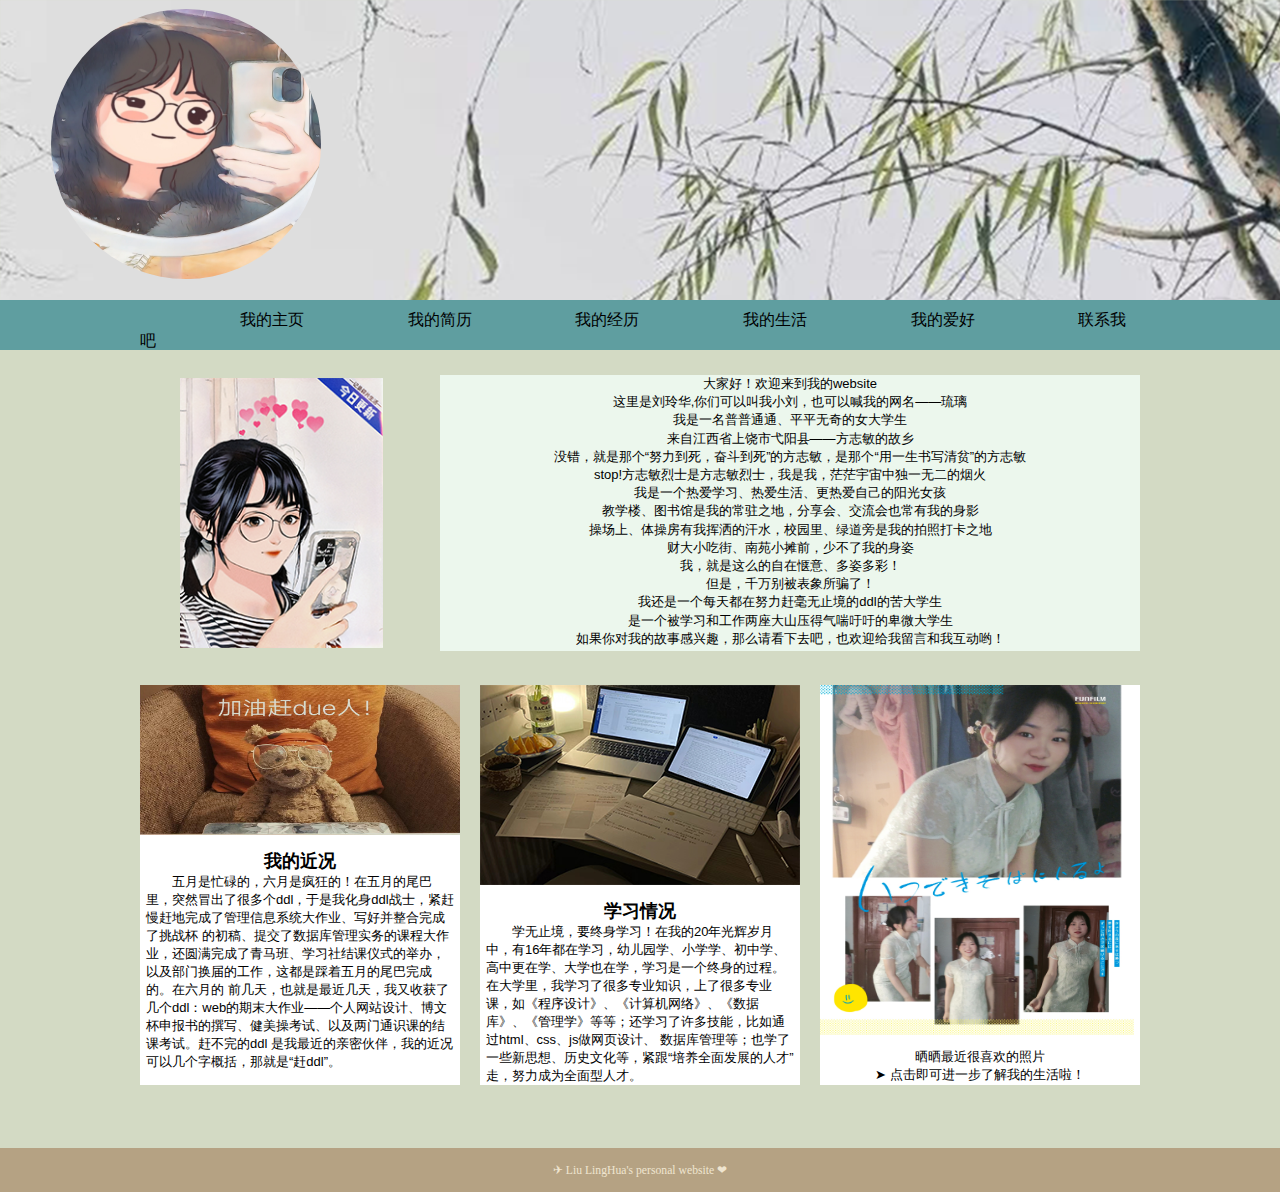
<file: index.html>
<!DOCTYPE html>
<html lang="en">
<head>
    <meta charset="UTF-8">
    <meta http-equiv="X-UA-Compatible" content="IE=edge">
    <meta name="viewport" content="width=device-width, initial-scale=1.0">
    <title>我的主页</title>
    <link rel="stylesheet" href="./css/index.css">
    <link rel="stylesheet" href="./css/导航栏.css">
    <!-- 同时使用多个样式表，最下面的样式表优先，一个样式表会覆盖它前面的样式表中的样式。 -->
</head>
<body>
    <!-- 页眉区 -->
    <header>
        <!-- logo采用定位布局中的固定定位，可以随页面上下移动而移动 -->
        <img id="logo" src="./images/logo.jpg">
    </header>
    <!-- 盒模型布局，将导航栏放在盒模型中 -->
    <div id="nav">
        <div class="inner">
              <!-- 导航栏 -->
              <nav>
                <ul>
                    <li><a href="./index.html">我的主页</a></li>
                    <li><a href="./html/简历.html">我的简历</a></li>
                    <li><a href="./html/经历.html">我的经历</a></li>
                    <li><a href="./html/生活.html">我的生活</a></li>
                    <li><a href="./html/爱好.html">我的爱好</a></li>
                    <li><a href="./html/联系.html">联系我吧</a></li>
                </ul>
            </nav>
        </div>
    </div>
    <!-- 主内容区 ，由两个大的div盒模型构成-->
    <!-- 盒模型布局，第一个内容块包含两个盒模型，分别存放图片和文字 -->
    <div id="container_1">
        <div class="inner">
            <!-- 第一个内容块中的第一个盒模型，存放图片 -->
            <div id="cont_1_1">
                <img src="./images/photo.png">
            </div>
            <!-- 第一个内容块中的第二个盒模型，存放文字 -->
            <div id="cont_1_2">
                大家好！欢迎来到我的website<br>
                这里是刘玲华,你们可以叫我小刘，也可以喊我的网名——琉璃<br>
                我是一名普普通通、平平无奇的女大学生<br>
                来自江西省上饶市弋阳县——方志敏的故乡<br>
                没错，就是那个“努力到死，奋斗到死”的方志敏，是那个“用一生书写清贫”的方志敏<br>
                stop!方志敏烈士是方志敏烈士，我是我，茫茫宇宙中独一无二的烟火<br>
                我是一个热爱学习、热爱生活、更热爱自己的阳光女孩<br>
                教学楼、图书馆是我的常驻之地，分享会、交流会也常有我的身影<br>
                操场上、体操房有我挥洒的汗水，校园里、绿道旁是我的拍照打卡之地<br>
                财大小吃街、南苑小摊前，少不了我的身姿<br>
                我，就是这么的自在惬意、多姿多彩！<br>
                但是，千万别被表象所骗了！<br>
                我还是一个每天都在努力赶毫无止境的ddl的苦大学生<br>
                是一个被学习和工作两座大山压得气喘吁吁的卑微大学生<br>
                如果你对我的故事感兴趣，那么请看下去吧，也欢迎给我留言和我互动哟！<br>
            </div>
        </div>
    </div>
    <!-- 盒模型布局，第二个内容块包含三个盒模型，每个盒模型由图片和段落文字构成 -->
    <div id="container_2">
        <div class="inner">
            <!-- 第二个内容块中的第一个盒模型，有一张图片、一个标题和一个p段落文字 -->
            <div id="cont_2_1">
                <div>
                    <img src="./images/ddl.png" width="320px" height="150px">
                    <h3>我的近况</h3>
                    <p class="content">五月是忙碌的，六月是疯狂的！在五月的尾巴里，突然冒出了很多个ddl，于是我化身ddl战士，紧赶慢赶地完成了管理信息系统大作业、写好并整合完成了挑战杯
                        的初稿、提交了数据库管理实务的课程大作业，还圆满完成了青马班、学习社结课仪式的举办，以及部门换届的工作，这都是踩着五月的尾巴完成的。在六月的
                        前几天，也就是最近几天，我又收获了几个ddl：web的期末大作业——个人网站设计、博文杯申报书的撰写、健美操考试、以及两门通识课的结课考试。赶不完的ddl
                        是我最近的亲密伙伴，我的近况可以几个字概括，那就是“赶ddl”。
                    </p>
                </div>
            </div>
            <!-- 第二个内容块中的第二个盒模型，有一张图片、一个标题和一个p段落文字 -->
            <div id="cont_2_2">
                <div>
                    <img src="./images/学习.png" width="320px" height="200px">
                    <h3>学习情况</h3>
                    <p class="content">学无止境，要终身学习！在我的20年光辉岁月中，有16年都在学习，幼儿园学、小学学、初中学、高中更在学、大学也在学，学习是一个终身的过程。
                    在大学里，我学习了很多专业知识，上了很多专业课，如《程序设计》、《计算机网络》、《数据库》、《管理学》等等；还学习了许多技能，比如通过html、css、js做网页设计、
                    数据库管理等；也学了一些新思想、历史文化等，紧跟“培养全面发展的人才”走，努力成为全面型人才。
                    </p>
                </div>
            </div>
            <!-- 第二个内容块中的第三个盒模型，有一张图片和一个p段落文字 -->
            <div id="cont_2_3">
                <img src="./images/照片.jpg">
                <p>
                    晒晒最近很喜欢的照片<br>
                    <a href="./html/生活.html">&#10148; 点击即可进一步了解我的生活啦！</a>
                    <!-- 设置超链接，跳转至“我的生活”页面，实现页面间的跳转 -->
                </p>
            </div>
        </div>
    </div>
    <!-- 页脚区，包含两个特殊符号 -->
    <footer>
        &#9992;  Liu LingHua's personal website  &#10084;
    </footer>
</body>
</html>
</file>
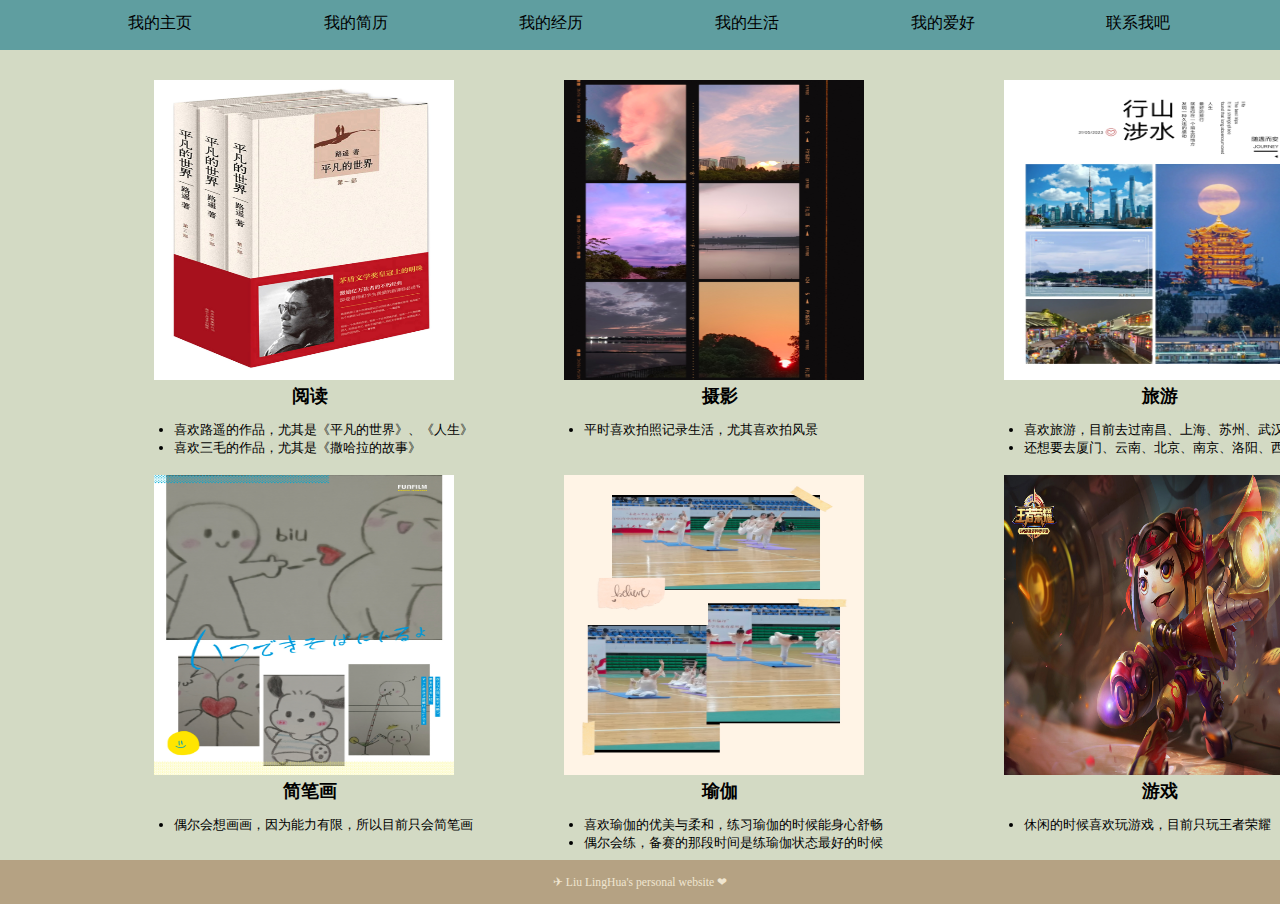
<file: html/爱好.html>
<!DOCTYPE html>
<html lang="en">
<head>
    <meta charset="UTF-8">
    <meta http-equiv="X-UA-Compatible" content="IE=edge">
    <meta name="viewport" content="width=device-width, initial-scale=1.0">
    <title>我的爱好</title>
    <link rel="stylesheet" href="../css/爱好.css">
    <link rel="stylesheet" href="../css/导航栏.css">
    <!-- 同时使用多个样式表，最下面的样式表优先，一个样式表会覆盖它前面的样式表中的样式。 -->
</head>
<body>
    <!-- 页眉区 -->
    <header>
        <div id="nav">
            <div class="inner">
                  <!-- 导航栏 -->
                  <nav>
                    <ul>
                        <li><a href="../index.html">我的主页</a></li>
                        <li><a href="./简历.html">我的简历</a></li>
                        <li><a href="./经历.html">我的经历</a></li>
                        <li><a href="./生活.html">我的生活</a></li>
                        <li><a href="./爱好.html">我的爱好</a></li>
                        <li><a href="./联系.html">联系我吧</a></li>
                    </ul>
                </nav>
            </div>
        </div>
    </header>
    <!-- 主内容区，盒模型布局，由一个大div包含6个小div盒模型构成。 -->
    <div id="container">
        <!-- 第一个div，由一个img图片、一个h3标题和一个ul无序列表构成 -->
        <div class="con1">
            <img src="../images/书.jpg">
            <h3>阅读</h3>
                <ul>
                    <li>喜欢路遥的作品，尤其是《平凡的世界》、《人生》</li>
                    <li>喜欢三毛的作品，尤其是《撒哈拉的故事》</li>
                </ul>
        </div>
        <!-- 第二个div，由一个img图片、一个h3标题和一个ul无序列表构成 -->
        <div class="con2">
            <img src="../images/摄影.jpg">
            <h3>摄影</h3>
            <ul>
                <li>平时喜欢拍照记录生活，尤其喜欢拍风景</li>
            </ul>
        </div>
        <!-- 第三个div，由一个img图片、一个h3标题和一个ul无序列表构成 -->
        <div class="con3">
            <img src="../images/旅游.jpg">
            <h3>旅游</h3>
            <ul>
                <li>喜欢旅游，目前去过南昌、上海、苏州、武汉、义乌</li>
                <li>还想要去厦门、云南、北京、南京、洛阳、西安旅游</li>
            </ul>
        </div>
        <!-- 第四个div，由一个img图片、一个h3标题和一个ul无序列表构成。且第四个div与第一个div有相似的位置 -->
        <div class="con1">
            <img src="../images/简笔画.jpg">
            <h3>简笔画</h3>
            <ul>
                <li>偶尔会想画画，因为能力有限，所以目前只会简笔画</li>
            </ul>
        </div>
        <!-- 第五个div，由一个img图片、一个h3标题和一个ul无序列表构成。且第五个div与第二个div有相似的位置 -->
        <div class="con2">
            <img src="../images/瑜伽.jpg">
            <h3>瑜伽</h3>
            <ul>
                <li>喜欢瑜伽的优美与柔和，练习瑜伽的时候能身心舒畅</li>
                <li>偶尔会练，备赛的那段时间是练瑜伽状态最好的时候</li>
            </ul>
        </div>
        <!-- 第六个div，由一个img图片、一个h3标题和一个ul无序列表构成。且第六个div与第三个div有相似的位置 -->
        <div class="con3">
            <img src="../images/游戏.jpg">
            <h3>游戏</h3>
            <ul>
                <li>休闲的时候喜欢玩游戏，目前只玩王者荣耀</li>
            </ul>
        </div>
    </div>
    <!-- 页脚区，包含两个特殊符号 -->
    <footer>
        &#9992;  Liu LingHua's personal website  &#10084;
    </footer>
</body>
</html>
</file>
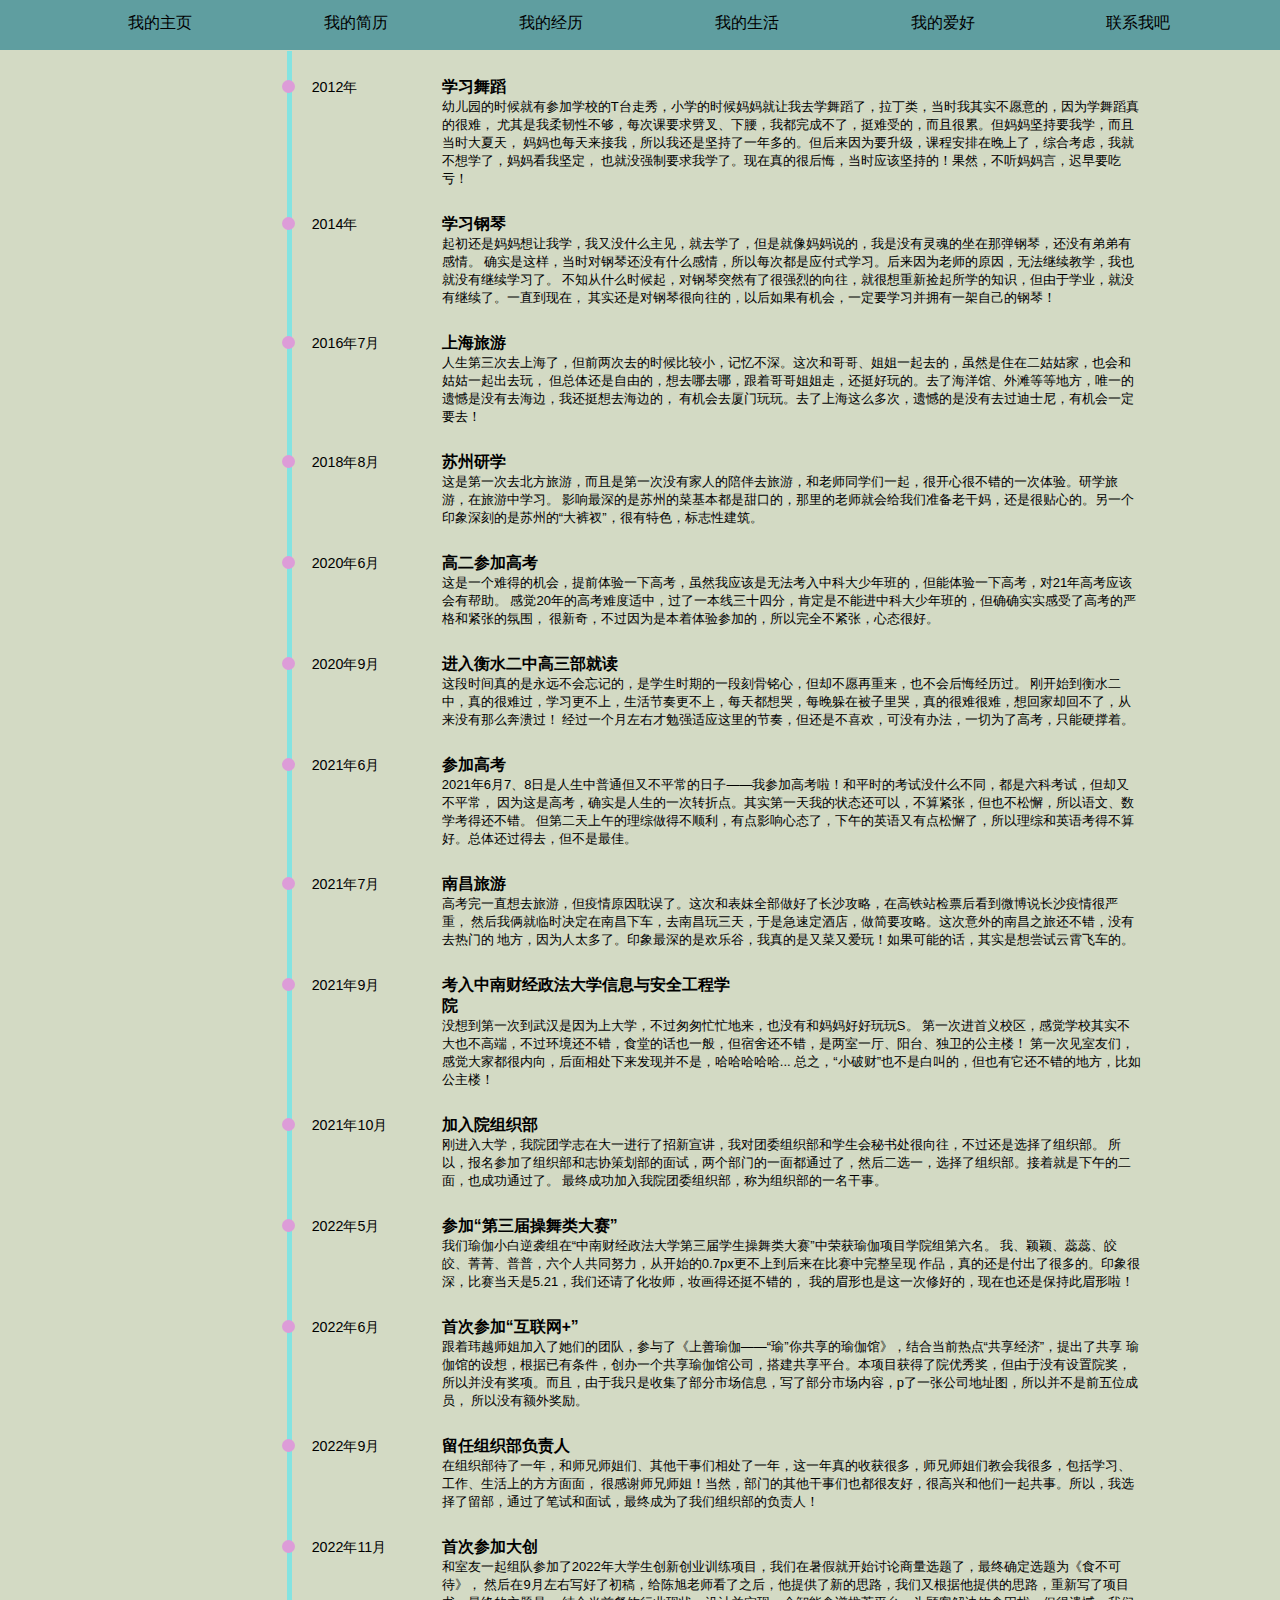
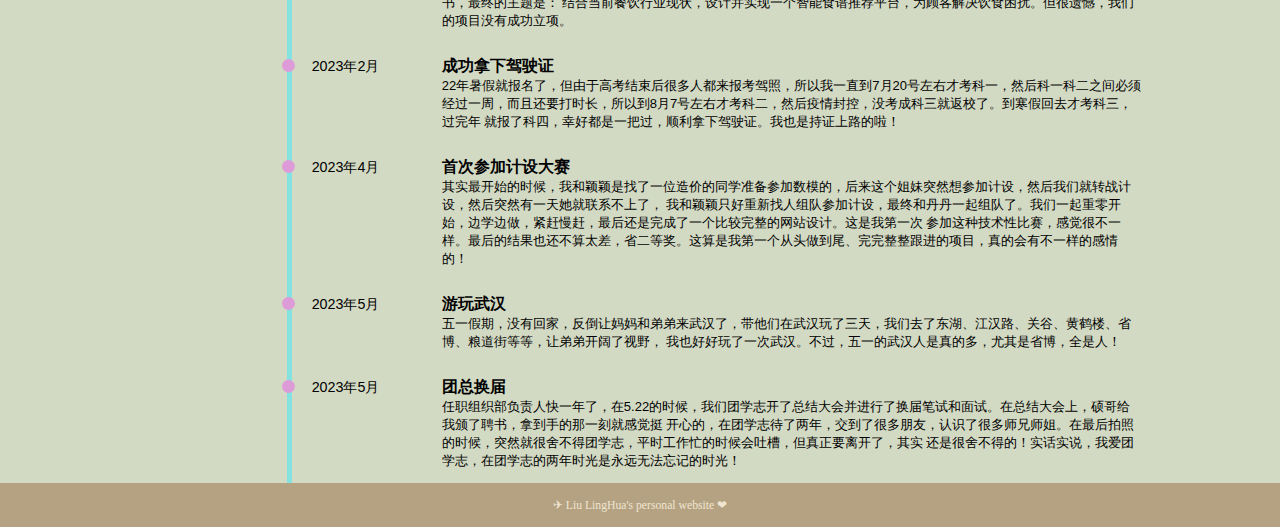
<file: html/经历.html>
<!DOCTYPE html>
<html lang="en">
<head>
    <meta charset="UTF-8">
    <meta http-equiv="X-UA-Compatible" content="IE=edge">
    <meta name="viewport" content="width=\, initial-scale=1.0">
    <title>个人经历</title>
    <link rel="stylesheet" href="../css/经历.css">
    <link rel="stylesheet" href="../css/导航栏.css">
    <!-- 同时使用多个样式表，最下面的样式表优先，一个样式表会覆盖它前面的样式表中的样式。 -->
</head>
<body>
    <!-- 页眉区 -->
    <header>
        <div id="nav">
            <div class="inner">
                  <!-- 导航栏 -->
                  <nav>
                    <ul>
                        <li><a href="../index.html">我的主页</a></li>
                        <li><a href="./简历.html">我的简历</a></li>
                        <li><a href="./经历.html">我的经历</a></li>
                        <li><a href="./生活.html">我的生活</a></li>
                        <li><a href="./爱好.html">我的爱好</a></li>
                        <li><a href="./联系.html">联系我吧</a></li>
                    </ul>
                </nav>
            </div>
        </div>
    </header>
    <!-- 主内容区——时间轴 ，通过一个时间轴来展示个人经历-->
    <!-- 盒模型布局 -->
    <div class="timeline-small-body">
        <!-- 时间轴整体用无序列表ul实现 -->
        <ul>
            <li>
                <!-- 每一个li中都有三个div盒子模型，分别存放时间轴上的点，时间，具体内容 -->
                <div class="dot"></div>
                <div class="date">2012年</div>
                <div class="content">
                    <!-- 存放具体内容的div盒子，又包括一个h3标题和一个段落p -->
                    <h3>学习舞蹈</h3>
                    <p>
                        幼儿园的时候就有参加学校的T台走秀，小学的时候妈妈就让我去学舞蹈了，拉丁类，当时我其实不愿意的，因为学舞蹈真的很难，
                        尤其是我柔韧性不够，每次课要求劈叉、下腰，我都完成不了，挺难受的，而且很累。但妈妈坚持要我学，而且当时大夏天，
                        妈妈也每天来接我，所以我还是坚持了一年多的。但后来因为要升级，课程安排在晚上了，综合考虑，我就不想学了，妈妈看我坚定，
                        也就没强制要求我学了。现在真的很后悔，当时应该坚持的！果然，不听妈妈言，迟早要吃亏！
                    </p>
                </div>
            </li>
            <!-- 以下的每一个li都和上面布局思想相同 -->
            <li>
                <div class="dot"></div>
                <div class="date">2014年</div>
                <div class="content">
                    <h3>学习钢琴</h3>
                    <p>
                        起初还是妈妈想让我学，我又没什么主见，就去学了，但是就像妈妈说的，我是没有灵魂的坐在那弹钢琴，还没有弟弟有感情。
                        确实是这样，当时对钢琴还没有什么感情，所以每次都是应付式学习。后来因为老师的原因，无法继续教学，我也就没有继续学习了。
                        不知从什么时候起，对钢琴突然有了很强烈的向往，就很想重新捡起所学的知识，但由于学业，就没有继续了。一直到现在，
                        其实还是对钢琴很向往的，以后如果有机会，一定要学习并拥有一架自己的钢琴！
                    </p>
                </div>
            </li>
            <li>
                <div class="dot"></div>
                <div class="date">2016年7月</div>
                <div class="content">
                    <h3>上海旅游</h3>
                    <p>
                        人生第三次去上海了，但前两次去的时候比较小，记忆不深。这次和哥哥、姐姐一起去的，虽然是住在二姑姑家，也会和姑姑一起出去玩，
                        但总体还是自由的，想去哪去哪，跟着哥哥姐姐走，还挺好玩的。去了海洋馆、外滩等等地方，唯一的遗憾是没有去海边，我还挺想去海边的，
                        有机会去厦门玩玩。去了上海这么多次，遗憾的是没有去过迪士尼，有机会一定要去！
                    </p>
                </div>
            </li>
            <li>
                <div class="dot"></div>
                <div class="date">2018年8月</div>
                <div class="content">
                    <h3>苏州研学</h3>
                    <p>
                        这是第一次去北方旅游，而且是第一次没有家人的陪伴去旅游，和老师同学们一起，很开心很不错的一次体验。研学旅游，在旅游中学习。
                        影响最深的是苏州的菜基本都是甜口的，那里的老师就会给我们准备老干妈，还是很贴心的。另一个印象深刻的是苏州的“大裤衩”，很有特色，标志性建筑。
                    </p>
                </div>
            </li>
            <li>
                <div class="dot"></div>
                <div class="date">2020年6月</div>
                <div class="content">
                    <h3>高二参加高考</h3>
                    <p>
                        这是一个难得的机会，提前体验一下高考，虽然我应该是无法考入中科大少年班的，但能体验一下高考，对21年高考应该会有帮助。
                        感觉20年的高考难度适中，过了一本线三十四分，肯定是不能进中科大少年班的，但确确实实感受了高考的严格和紧张的氛围，
                        很新奇，不过因为是本着体验参加的，所以完全不紧张，心态很好。
                    </p>
                </div>
            </li>
            <li>
                <div class="dot"></div>
                <div class="date">2020年9月</div>
                <div class="content">
                    <h3>进入衡水二中高三部就读</h3>
                    <p>
                        这段时间真的是永远不会忘记的，是学生时期的一段刻骨铭心，但却不愿再重来，也不会后悔经历过。
                        刚开始到衡水二中，真的很难过，学习更不上，生活节奏更不上，每天都想哭，每晚躲在被子里哭，真的很难很难，想回家却回不了，从来没有那么奔溃过！
                        经过一个月左右才勉强适应这里的节奏，但还是不喜欢，可没有办法，一切为了高考，只能硬撑着。
                    </p>
                </div>
            </li>
            <li>
                <div class="dot"></div>
                <div class="date">2021年6月</div>
                <div class="content">
                    <h3>参加高考</h3>
                    <p>
                        2021年6月7、8日是人生中普通但又不平常的日子——我参加高考啦！和平时的考试没什么不同，都是六科考试，但却又不平常，
                        因为这是高考，确实是人生的一次转折点。其实第一天我的状态还可以，不算紧张，但也不松懈，所以语文、数学考得还不错。
                        但第二天上午的理综做得不顺利，有点影响心态了，下午的英语又有点松懈了，所以理综和英语考得不算好。总体还过得去，但不是最佳。
                    </p>
                </div>
            </li>
            <li>
                <div class="dot"></div>
                <div class="date">2021年7月</div>
                <div class="content">
                    <h3>南昌旅游</h3>
                    <p>
                        高考完一直想去旅游，但疫情原因耽误了。这次和表妹全部做好了长沙攻略，在高铁站检票后看到微博说长沙疫情很严重，
                        然后我俩就临时决定在南昌下车，去南昌玩三天，于是急速定酒店，做简要攻略。这次意外的南昌之旅还不错，没有去热门的
                        地方，因为人太多了。印象最深的是欢乐谷，我真的是又菜又爱玩！如果可能的话，其实是想尝试云霄飞车的。
                    </p>
                </div>
            </li>
            <li>
                <div class="dot"></div>
                <div class="date">2021年9月</div>
                <div class="content">
                    <h3>考入中南财经政法大学信息与安全工程学院</h3>
                    <p>
                        没想到第一次到武汉是因为上大学，不过匆匆忙忙地来，也没有和妈妈好好玩玩S。
                        第一次进首义校区，感觉学校其实不大也不高端，不过环境还不错，食堂的话也一般，但宿舍还不错，是两室一厅、阳台、独卫的公主楼！
                        第一次见室友们，感觉大家都很内向，后面相处下来发现并不是，哈哈哈哈哈...
                        总之，“小破财”也不是白叫的，但也有它还不错的地方，比如公主楼！
                    </p>
                </div>
            </li>
            <li>
                <div class="dot"></div>
                <div class="date">2021年10月</div>
                <div class="content">
                    <h3>加入院组织部</h3>
                    <p>
                        刚进入大学，我院团学志在大一进行了招新宣讲，我对团委组织部和学生会秘书处很向往，不过还是选择了组织部。
                        所以，报名参加了组织部和志协策划部的面试，两个部门的一面都通过了，然后二选一，选择了组织部。接着就是下午的二面，也成功通过了。
                        最终成功加入我院团委组织部，称为组织部的一名干事。
                    </p>
                </div>
            </li>
            <li>
                <div class="dot"></div>
                <div class="date">2022年5月</div>
                <div class="content">
                    <h3>参加“第三届操舞类大赛”</h3>
                    <p>
                        我们瑜伽小白逆袭组在“中南财经政法大学第三届学生操舞类大赛”中荣获瑜伽项目学院组第六名。
                        我、颖颖、蕊蕊、皎皎、菁菁、普普，六个人共同努力，从开始的0.7px更不上到后来在比赛中完整呈现
                        作品，真的还是付出了很多的。印象很深，比赛当天是5.21，我们还请了化妆师，妆画得还挺不错的，
                        我的眉形也是这一次修好的，现在也还是保持此眉形啦！
                    </p>
                </div>
            </li>
            <li>
                <div class="dot"></div>
                <div class="date">2022年6月</div>
                <div class="content">
                    <h3>首次参加“互联网+”</h3>
                    <p>跟着玮越师姐加入了她们的团队，参与了《上善瑜伽——“瑜”你共享的瑜伽馆》，结合当前热点“共享经济”，提出了共享
                        瑜伽馆的设想，根据已有条件，创办一个共享瑜伽馆公司，搭建共享平台。本项目获得了院优秀奖，但由于没有设置院奖，
                        所以并没有奖项。而且，由于我只是收集了部分市场信息，写了部分市场内容，p了一张公司地址图，所以并不是前五位成员，
                        所以没有额外奖励。
                    </p>
                </div>
            </li>
            <li>
                <div class="dot"></div>
                <div class="date">2022年9月</div>
                <div class="content">
                    <h3>留任组织部负责人</h3>
                    <p>在组织部待了一年，和师兄师姐们、其他干事们相处了一年，这一年真的收获很多，师兄师姐们教会我很多，包括学习、工作、生活上的方方面面，
                        很感谢师兄师姐！当然，部门的其他干事们也都很友好，很高兴和他们一起共事。所以，我选择了留部，通过了笔试和面试，最终成为了我们组织部的负责人！
                    </p>
                </div>
            </li>
            <li>
                <div class="dot"></div>
                <div class="date">2022年11月</div>
                <div class="content">
                    <h3>首次参加大创</h3>
                    <p>
                        和室友一起组队参加了2022年大学生创新创业训练项目，我们在暑假就开始讨论商量选题了，最终确定选题为《食不可待》，
                        然后在9月左右写好了初稿，给陈旭老师看了之后，他提供了新的思路，我们又根据他提供的思路，重新写了项目书，最终的主题是：
                        结合当前餐饮行业现状，设计并实现一个智能食谱推荐平台，为顾客解决饮食困扰。但很遗憾，我们的项目没有成功立项。
                    </p>
                </div>
            </li>
            <li>
                <div class="dot"></div>
                <div class="date">2023年2月</div>
                <div class="content">
                    <h3>成功拿下驾驶证</h3>
                    <p>22年暑假就报名了，但由于高考结束后很多人都来报考驾照，所以我一直到7月20号左右才考科一，然后科一科二之间必须
                        经过一周，而且还要打时长，所以到8月7号左右才考科二，然后疫情封控，没考成科三就返校了。到寒假回去才考科三，过完年
                        就报了科四，幸好都是一把过，顺利拿下驾驶证。我也是持证上路的啦！
                    </p>
                </div>
            </li>
            <li>
                <div class="dot"></div>
                <div class="date">2023年4月</div>
                <div class="content">
                    <h3>首次参加计设大赛</h3>
                    <p>其实最开始的时候，我和颖颖是找了一位造价的同学准备参加数模的，后来这个姐妹突然想参加计设，然后我们就转战计设，然后突然有一天她就联系不上了，
                        我和颖颖只好重新找人组队参加计设，最终和丹丹一起组队了。我们一起重零开始，边学边做，紧赶慢赶，最后还是完成了一个比较完整的网站设计。这是我第一次
                        参加这种技术性比赛，感觉很不一样。最后的结果也还不算太差，省二等奖。这算是我第一个从头做到尾、完完整整跟进的项目，真的会有不一样的感情的！
                    </p>
                </div>
            </li>
            <li>
                <div class="dot"></div>
                <div class="date">2023年5月</div>
                <div class="content">
                    <h3>游玩武汉</h3>
                    <p>五一假期，没有回家，反倒让妈妈和弟弟来武汉了，带他们在武汉玩了三天，我们去了东湖、江汉路、关谷、黄鹤楼、省博、粮道街等等，让弟弟开阔了视野，
                        我也好好玩了一次武汉。不过，五一的武汉人是真的多，尤其是省博，全是人！
                    </p>
                </div>
            </li>
            <li>
                <div class="dot"></div>
                <div class="date">2023年5月</div>
                <div class="content">
                    <h3>团总换届</h3>
                    <p>
                        任职组织部负责人快一年了，在5.22的时候，我们团学志开了总结大会并进行了换届笔试和面试。在总结大会上，硕哥给我颁了聘书，拿到手的那一刻就感觉挺
                        开心的，在团学志待了两年，交到了很多朋友，认识了很多师兄师姐。在最后拍照的时候，突然就很舍不得团学志，平时工作忙的时候会吐槽，但真正要离开了，其实
                        还是很舍不得的！实话实说，我爱团学志，在团学志的两年时光是永远无法忘记的时光！
                    </p>
                </div>
            </li>
        </ul>
    </div>
    <!-- 页脚区，包含两个特殊符号 -->
    <footer>
        &#9992;  Liu LingHua's personal website  &#10084;
    </footer>
</body>
</html>
</file>
<file: css/index.css>
body{
    /* 设置背景颜色 */
    background-color: rgb(211, 218, 196);
     /*页面的初始化：页面上下左右存在空隙，因为页面默认margin=8px，所以将默认的margin去掉即可，即设置body的margin=0px。*/
    margin: 0px; 
    /* 设置字体和大小，采用缩写的方式写 */
    font: small sans-serif;  
}
/* 标签选择器 */
footer {
    background-color:rgb(181, 162, 131);
    /* 设置字体颜色 */
    color:  #efe5d0;
    /* 设置字体大小为相对body的字体大小的90%，并设置为斜体 */
    font: 90% italic;
    /* 调整文字内容的位置，并使其居中 */
    padding:15px;
    margin: 0px;
    text-align:center;
    /* 页脚两边均不允许有浮动元素，如果有，页脚会下移，直到其左右两边没有浮动元素为止。 */
    clear: both;
  }
header{
    height: 300px;
    /* 添加背景图片，且背景图在背景颜色之上 */
    background-image: url(../images/header.png) ;
    /* 因为背景图像会自动重复插入，所以需要设置不重复 */
    background-repeat: no-repeat;
}
a{
    /* 修改超链接的字体颜色为黑色 */
    color: black;
    /* 删除超链接的下划线 */
    text-decoration: none;
}
/* 针对导航区中的ul标签进行修改，所以需要加上父元素navS */
nav ul{
    /* 去掉列表项前的小圆点 */
    list-style-type: none;
    margin: 0;
    padding-top: 7px;
}
nav ul li{
    /* 修改布局：ul默认是块元素，需将其改成行类元素 */
    display: inline;
    padding-left: 120px;
    text-align: center;
}
/* 设置logo的样式，因为只需要使用一次，所以可以用id选择器 */
#logo{
    /* 调整logo的大小，使其可以在header里面 */
    width: 270px;
    height: 270px;
    /* 边框圆角，设置图片为圆形 */
    border-radius: 50%;
    /* 调整logo的位置——左上方，用百分比调整可以适用其他电脑显示屏 */
     /* 采用固定定位，使logo可以随页面上下移动而移动。*/
     position: fixed;
     top: 1%;
     left: 4%;
}
/* 类选择器，可以多次使用 */
.inner{
    /* 在导航栏原有的样式下（导航栏.css），添加inner的宽度 */
    width: 1000px;
}
#container_1{
    height: 280px;
    /* container_1的高度为280px，因为cont_1_1的高度为276px，还有4px的border-top */
    padding-top: 25px;
}
/* 子孙选择器，空格表示包含关系,#container_1是.inner的父元素，.inner是#cont_1_1的父元素 */
#container_1 .inner #cont_1_1{
    height: 276px;
    width: 300px;
    /* background-color: rgb(208, 238, 206); */
    /* background-color: #fff; */
    /* 采用浮动布局，将此div浮动到页面的左侧 */
    float: left;
}
#container_1 .inner #cont_1_1 img{
    height: 270px;
    /* 因为cont_1_1的高度为276px，而此img的高度为270px，还剩6px，所以设置margin-top为3px */
    margin-top: 3px;
    margin-left: 40px;
}
#container_1 .inner #cont_1_2{
    height: 276px;
    /* 因为导航栏的inner的宽度为1000px，然后cont_1_1的宽度为300px，所以设置cont_1_2的宽度为700px */
    width: 700px;
    background-color:  rgb(236, 247, 237);
    /* 采用浮动布局，将此div浮动到页面的右侧 */
    float: right;
    text-align: center;
    /* 设置行高，行间距提高到1.4倍。行高line-height可以被继承 */
    line-height: 1.4em;
}
#container_2{
    /* 设置第二个内容块的高度 */
    height: 493px;
}
#container_2 .inner #cont_2_1{
    /* 设置div盒子的大小 */
    height: 400px;
    width: 320px;
    background-color:  white;
    /* 采用浮动布局，将此div浮动到页面的左侧 */
    float: left;
    margin-top: 30px;
    overflow: hidden;
    /* overflow主要用于设置盒子的属性，规定当内容溢出元素框时发生的事情，hidden表示：内容会被修剪，并且其余内容是不可见的。 */
}
h3{
    /* 设置h3标题字体大小为body的140%，并居中 */
    font-size: 140%;
    text-align: center;
    /* 在设置margin时，先设置margin，在设置某一特定的margin-top等 */
    margin: 0px;
    margin-top: 10px;
}
.content{
    /* 设置文本内容首行缩进2em */
    text-indent: 2em;
    /* 缩写margin时，顺序是：上右下左 */
    margin: 0px 6px 0px 6px;
}
#container_2 .inner #cont_2_2{
    /* 统一div的大小 */
    height: 400px;
    width: 320px;
    background-color:  white;
    /* 采用浮动布局，将此div浮动到页面的左侧。由于此div的左边已经有一个div采用浮动布局，浮动至页面左边，所以此div将位于中间，即第一个div的右侧 */
    float: left;
    /* 设置margin时按顺序设置（上右下左） */
    margin-top: 30px;
    margin-left: 20px;
}
div#container_2 div.inner div#cont_2_3{
    height: 400px;
    width: 320px;
    background-color: white;
    /* 采用浮动布局，将此div浮动到页面的右侧 */
    float: right;
    margin-top: 30px;
}
div#container_2 div.inner div#cont_2_3 img{
    /* 设置图片大小 */
    width: 314px;
    height: 350px;
}
div#container_2 div.inner div#cont_2_3 p{
    margin-top: 10px;
    /* 设置居中 */
    text-align: center;
}
</file>
<file: css/导航栏.css>
div#nav{
    /* 设置导航栏的宽度和背景颜色 */
    height: 50px;
    background-color:cadetblue;
    /* background-color:rgb(107, 164, 142); */
    /* background-color: #5b8d8d; */
}
div.inner{
    /* 设置导航栏中的元素自动调整margin */
    margin-right: auto;
    margin-left: auto;
}

/* 针对导航区中的ul标签进行修改，所以需要加上父元素nav */
nav ul{
    list-style-type: none;   /* 去掉列表项前的小圆点 */
    margin: 0;           
    padding-top: 1%;        /*这里用1%来调整ul的位置是为了让它能适应不同的屏幕分辨率*/
    padding-left: 0px;
}
nav ul li{
    display: inline;        /* 修改布局：ul默认是块元素，需将其改成行类元素 */
    padding-left: 10%;       /*这里用8%也是为了让它能适应不同的屏幕分辨率*/
    text-align: center;
    font-size: 120%;
}
/* 修改nav中的ul的li的a标签的下划线 */
nav ul li a{
    text-decoration: none;
    color: black;
}
</file>
<file: css/爱好.css>
body{
    /* 设置背景颜色 */
    background-color: rgb(211, 218, 196);
     /*页面的初始化：页面上下左右存在空隙，因为页面默认margin=8px，所以将默认的margin去掉即可，即设置body的margin=0px。*/
    margin: 0px; 
    /* 设置字体和大小，采用缩写的方式写 */
    font: small sans-serif;  
}
/* 标签选择器 */
header{
    /* 设置header页面的高度 */
    height: 70px;
}
img{
    /* 调整图片的大小 */
    width: 300px;
    height: 300px;
}
h3{
    /* 调整标题的位置，使其位于图片的正下方 */
    margin: 0;
    margin-left: -2em;
    text-align: center;
    /* 设置字体大小为body的140% */
    font-size: 140%;
}
ul{
    /* 设置ul列表的左内边距为20px */
    padding-left: 20px;
}
/* id选择器 */
div#container{
    /* 设置大div盒模型的大小 */
    width: 1200px;
    height: auto;
    /* 调整该div的位置，至于页面中间 */
    margin-left: 12%;
}
/* 子孙选择器 ,#container为父元素, .con1为子孙 */
div#container div.con1{
    /* 设置盒子的大小 */
    height: 375px;
    width: 350px;
    /* 浮动布局,使其浮动至页面左边 */
    float: left;
    /* 设置上下页边距为10px，拉开与导航栏和相邻div的距离 */
    margin: 10px 0px 10px 0px;
    /* 当内容超出盒子时，超出部分的内容隐藏不显示 */
    overflow: hidden;
}
div#container div.con2{
    /* 设置盒子的大小，与前面的盒子保持大小一致 */
    height: 375px;
    width: 350px;
    /* 浮动布局,使其浮动至页面左边 */
    float: left;
    /* 设置页边距，拉开与导航栏和相邻div的距离。缩写，按顺序：上右下左 */
    margin: 10px 0px 10px 60px;
}
div#container div.con3{
    /* 设置盒子的大小，与前面的盒子保持大小一致 */
    height: 375px;
    width: 350px;
    /* 浮动布局,使其浮动至页面右边 */
    float: right;
    /* 设置页边距，拉开与导航栏和相邻div的距离。按顺序：上右下左 */
    margin-top: 10px;
    margin-bottom: 10px;
}
/* 标签选择器 */
video{
    /* 设置视频的大小，必须小于所在的div */
    width: 320px;
    height: 250px;
    /* 向上对齐 */
    text-align: top;
}
footer {
    background-color:rgb(181, 162, 131);
    /* 设置字体颜色 */
    color:  #efe5d0;
    /* 设置字体大小为相对body的字体大小的90%，并设置为斜体 */
    font: 90% italic;
    /* 调整文字内容的位置，并使其居中 */
    padding:15px;
    margin: 0px;
    text-align:center;
    /* 页脚两边均不允许有浮动元素，如果有，页脚会下移，直到其左右两边没有浮动元素为止。 */
    clear: both;
  }
</file>
<file: css/经历.css>
body{
    /* 设置背景颜色 */
    background-color: rgb(211, 218, 196);
     /*页面的初始化：页面上下左右存在空隙，因为页面默认margin=8px，所以将默认的margin去掉即可，即设置body的margin=0px。*/
    margin: 0px; 
    /* 设置字体和大小，采用缩写的方式写 */
    font: small sans-serif;  
}
/* 标签选择器 */
header{
    /* 设置header页面的高度 */
    height: 70px;
}
/* 类选择器，可以使用多次 */
.timeline-small-body{
    /* 设置时间轴区域的大小 */
    width: 1000px;
    height: auto;
    /* 调整时间轴的位置，因为header的高度为70px,而header中的nav高度为50px，所以就有20px的距离，在页面中显得略微有点宽，于是调节时间轴的margin-top为负，将其上移至合适位置 */
    margin-top: -1.5%;
    margin-left: 20%
}
/* 子孙选择器，.timeline-small-body为父元素，ul为子孙 */
.timeline-small-body ul{
    /* 设置内边距,1em表示1倍，2em表示2倍 */
    padding: 1em 0 0 2em;
    margin: 0;
    /* 去掉ul列表中每个li标签前的小圆点 */
    list-style: none;
    /* 定位布局,采用相对定位 */
    position: relative;
}
/* 伪类befor，在ul的前面插入元素 */
.timeline-small-body ul::before{
    /* 所插入的元素的内容为' ' */
    content: ' ';
    /* 设置所插入元素的大小 */
    width: 5px;
    height: 100%;
    background-color: rgb(132, 227, 225);
    /* 定位布局，采用绝对定位，调整top和left即可 */
    position: absolute;
    top: 0;
    left: 2.35em;
    /* 调整图层位置，使伪类before的元素显示在上面 */
    z-index: -1;
}
.timeline-small-body li div{
    /* 将li标签中的div盒子设置为inline-block，即将对象呈递为内联对象，但是对象的内容作为块对象呈递。旁边的内联对象会被呈递在同一行内。 */
    display: inline-block;
    margin: 1em 0;
    /* 设置垂直对齐方式为向上对齐 */
    vertical-align: top;
}
/* 子孙选择器，设置时间轴上的点的样式 */
.timeline-small-body .dot{
    /* 先设置点的大小，使用em表示相对大小，1倍 */
    width: 1em;
    height: 1em;
    /* 再设置点的形状，设置边框圆角 */
    border-radius: 50%;
    /* 然后设置点的背景颜色 */
    background-color: #dd9cd8;
    /* 再设置点的图层位置，z-index 属性设定了一个定位元素及其后代元素或 flex 项目的 z-order。当元素之间重叠的时候，z-index 较大的元素会覆盖较小的元素在上层进行显示。 */
    z-index: 1;
    /* 调整点的位置 */
    margin-top: 1.7%;
    margin-right: 1em;
}
.timeline-small-body .date {
    /* 设置存放时间的div的宽度，并修改字体大小为1.1倍 */
    width: 13%;
    font-size: 1.1em;
}
/* 设置存放内容的div的宽度 */
.timeline-small-body .content{
    width: 80%;
}
.timeline-small-body .content h3{
    /* 设置标题h3所在div的大小，页边距为0，字体大小为1.2倍 */
   font-size: 1.2em;
   margin: 0;
   width: 300px;
}
.timeline-small-body .content p{
    /* 设置段落p的大小，页边距为0，字体大小为1倍，文本内容左对齐 */
    font-size: 1em;
    margin: 0;
    width: 700px;
    text-align: left;
}
footer {
    background-color:rgb(181, 162, 131);
    /* 设置字体颜色 */
    color:  #efe5d0;
    /* 设置字体大小为相对body的字体大小的90%，并设置为斜体 */
    font: 90% italic;
    /* 调整文字内容的位置，并使其居中 */
    padding:15px;
    margin: 0px;
    text-align:center;
    /* 页脚两边均不允许有浮动元素，如果有，页脚会下移，直到其左右两边没有浮动元素为止。 */
    clear: both;
  }
</file>
